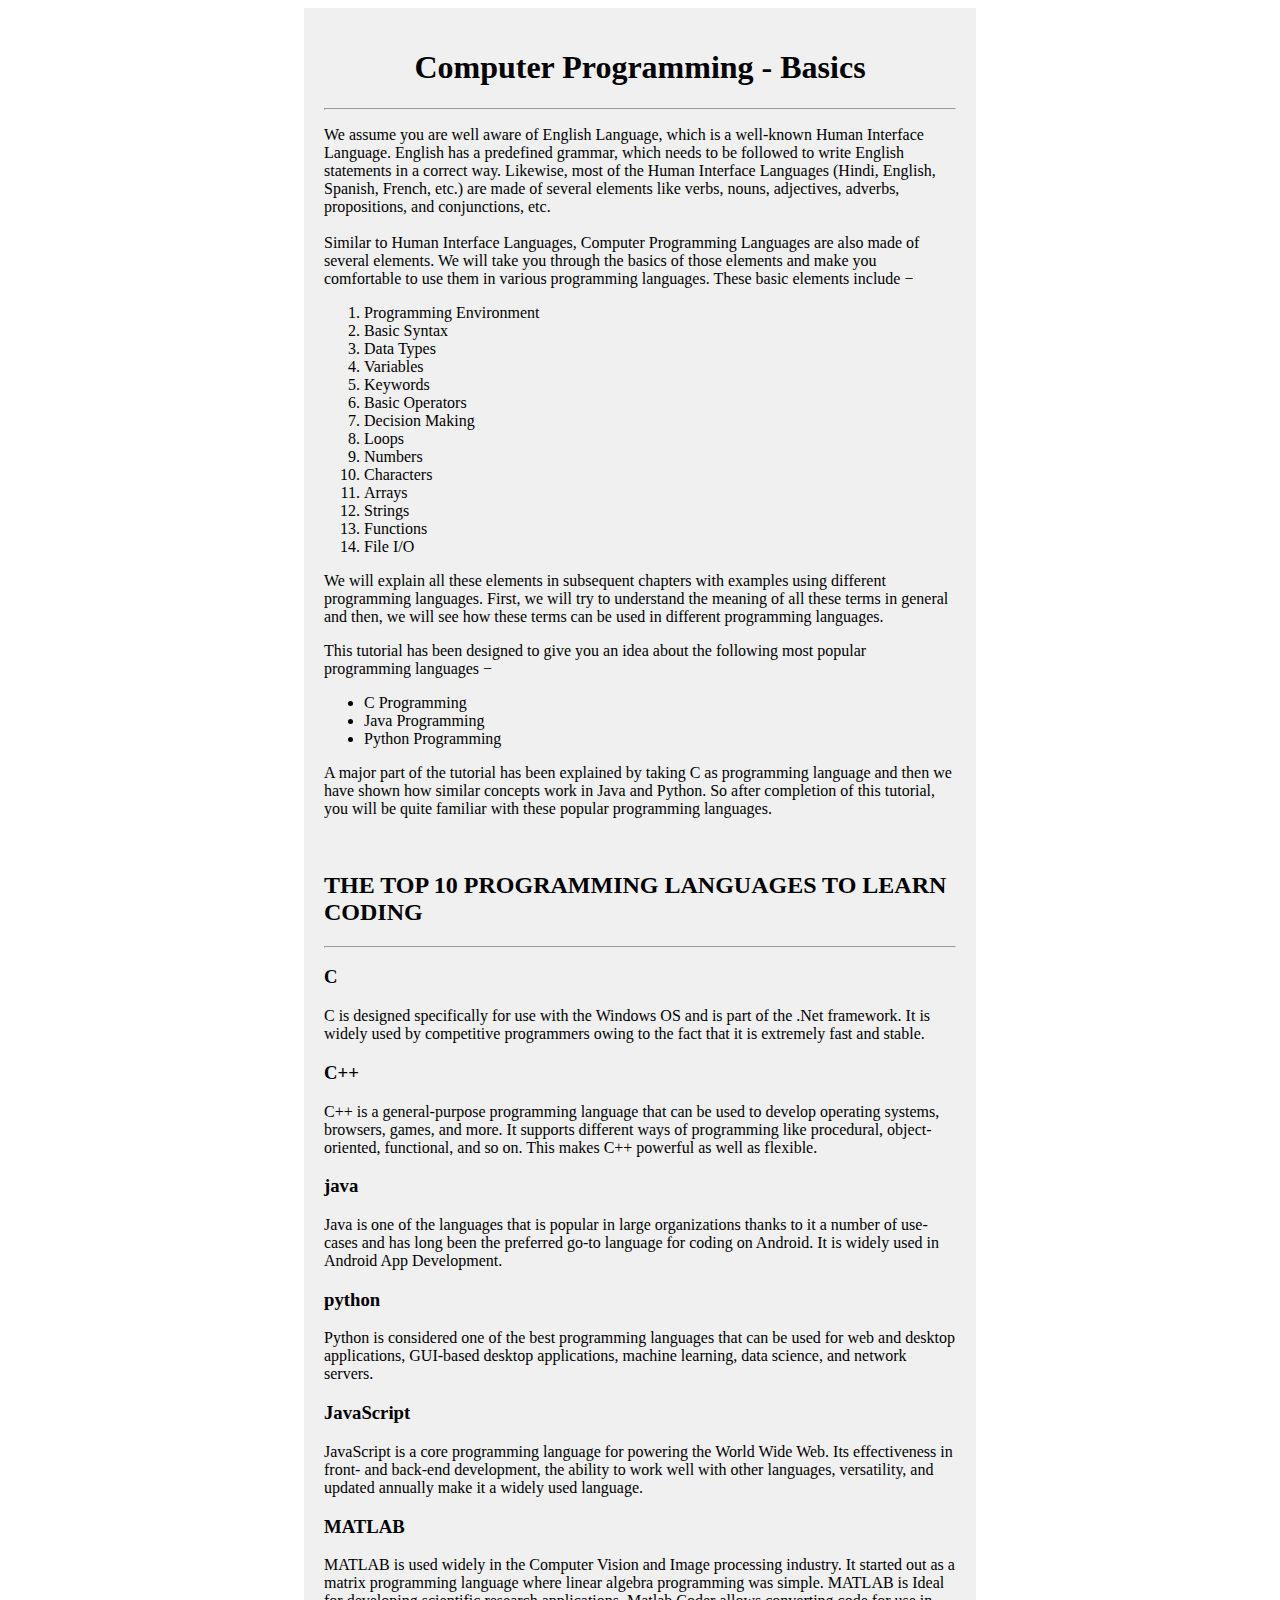
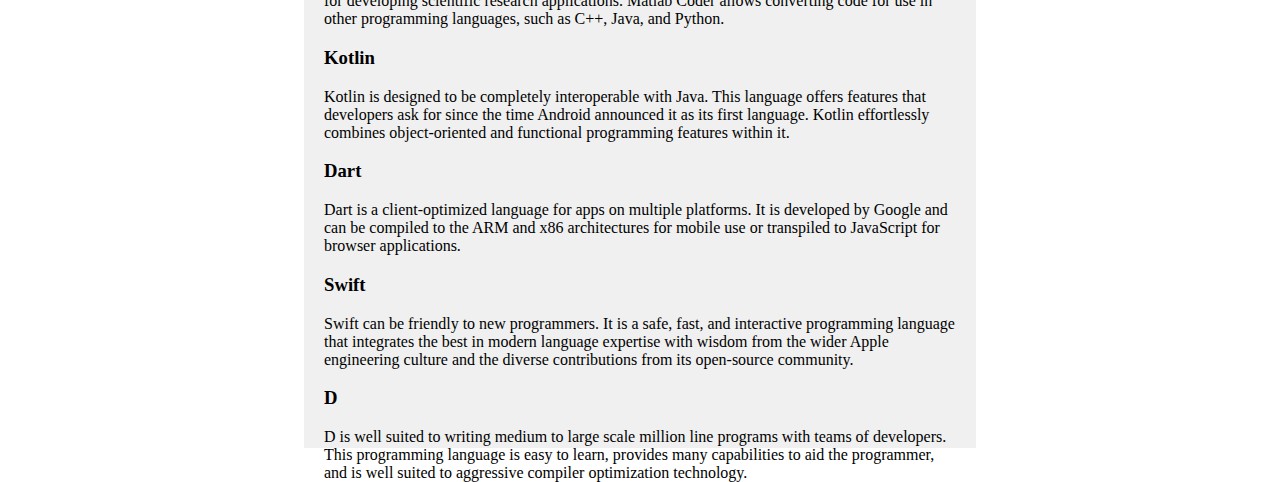
<file: About.html>
<!DOCTYPE html>
<html lang="en">
<head>
    <meta charset="UTF-8">
    <meta http-equiv="X-UA-Compatible" content="IE=edge">
    <meta name="viewport" content="width=device-width, initial-scale=1.0">
    <title>Document</title>
</head>
<style>
    .container{
        height: 2000px;
        width: 50%;
        margin: auto;
        background-color: #f0f0f0;
        padding: 20px;
    }
    .container h1{
        text-align: center;
        color: black;
    }
    .container p{
        color: black;
    }
    @media (max-width:500px) {
        .container{
        width: 100%;
        margin: auto;;
    }

    }

</style>
<body>
    <div class="container">
        <h1>Computer Programming - Basics</h1>
        <hr>
        <p>
            We assume you are well aware of English Language, which is a well-known Human Interface Language. English has a predefined grammar, which needs to be followed to write English statements in a correct way. Likewise, most of the Human Interface Languages (Hindi, English, Spanish, French, etc.) are made of several elements like verbs, nouns, adjectives, adverbs, propositions, and conjunctions, etc. <br> <br>
            Similar to Human Interface Languages, Computer Programming Languages are also made of several elements. We will take you through the basics of those elements and make you comfortable to use them in various programming languages. These basic elements include −
        </p>
        <ol>
            <li>Programming Environment</li>
            <li>Basic Syntax</li>
            <li>Data Types</li>
            <li>Variables</li>
            <li>Keywords</li>
            <li>Basic Operators</li>
            <li>Decision Making</li>
            <li>Loops</li>
            <li>Numbers</li>
            <li>Characters</li>
            <li>Arrays</li>
            <li>Strings</li>
            <li>Functions</li>
            <li>File I/O</li>
        </ol>
        <p>
            We will explain all these elements in subsequent chapters with examples using different programming languages. First, we will try to understand the meaning of all these terms in general and then, we will see how these terms can be used in different programming languages.
        </p>
        <p>
            This tutorial has been designed to give you an idea about the following most popular programming languages −
        </p>
        <ul>
            <li>C Programming</li>
            <li>Java Programming</li>
            <li>Python Programming</li>
        </ul>
        <p>
            A major part of the tutorial has been explained by taking C as programming language and then we have shown how similar concepts work in Java and Python. So after completion of this tutorial, you will be quite familiar with these popular programming languages.
        </p><br>
        <h2>THE TOP 10 PROGRAMMING LANGUAGES TO LEARN CODING</h2>
        <hr>
        <h3>C</h3>
        <p>C is designed specifically for use with the Windows OS and is part of the .Net framework. It is widely used by competitive programmers owing to the fact that it is extremely fast and stable.</p>
        <h3>C++</h3>
        <p>C++ is a general-purpose programming language that can be used to develop operating systems, browsers, games, and more. It supports different ways of programming like procedural, object-oriented, functional, and so on. This makes C++ powerful as well as flexible.</p>
        <h3>java</h3>
        <p>Java is one of the languages that is popular in large organizations thanks to it a number of use-cases and has long been the preferred go-to language for coding on Android. It is widely used in Android App Development.</p>
        <h3>python</h3>
        <p>Python is considered one of the best programming languages that can be used for web and desktop applications, GUI-based desktop applications, machine learning, data science, and network servers.</p>
        <h3>JavaScript</h3>
        <p>JavaScript is a core programming language for powering the World Wide Web. Its effectiveness in front- and back-end development, the ability to work well with other languages, versatility, and updated annually make it a widely used language.</p>
        <h3>MATLAB</h3>
        <p>MATLAB is used widely in the Computer Vision and Image processing industry. It started out as a matrix programming language where linear algebra programming was simple. MATLAB is Ideal for developing scientific research applications. Matlab Coder allows converting code for use in other programming languages, such as C++, Java, and Python.</p>
        <h3>Kotlin</h3>
        <p>Kotlin is designed to be completely interoperable with Java. This language offers features that developers ask for since the time Android announced it as its first language. Kotlin effortlessly combines object-oriented and functional programming features within it.</p>
        <h3>Dart</h3>
        <p>Dart is a client-optimized language for apps on multiple platforms. It is developed by Google and can be compiled to the ARM and x86 architectures for mobile use or transpiled to JavaScript for browser applications.</p>
        <h3>Swift</h3>
        <p>Swift can be friendly to new programmers. It is a safe, fast, and interactive programming language that integrates the best in modern language expertise with wisdom from the wider Apple engineering culture and the diverse contributions from its open-source community.</p>
        <h3>D</h3>
        <p>D is well suited to writing medium to large scale million line programs with teams of developers. This programming language is easy to learn, provides many capabilities to aid the programmer, and is well suited to aggressive compiler optimization technology.</p>

    </div>

</body>
</html>
</file>
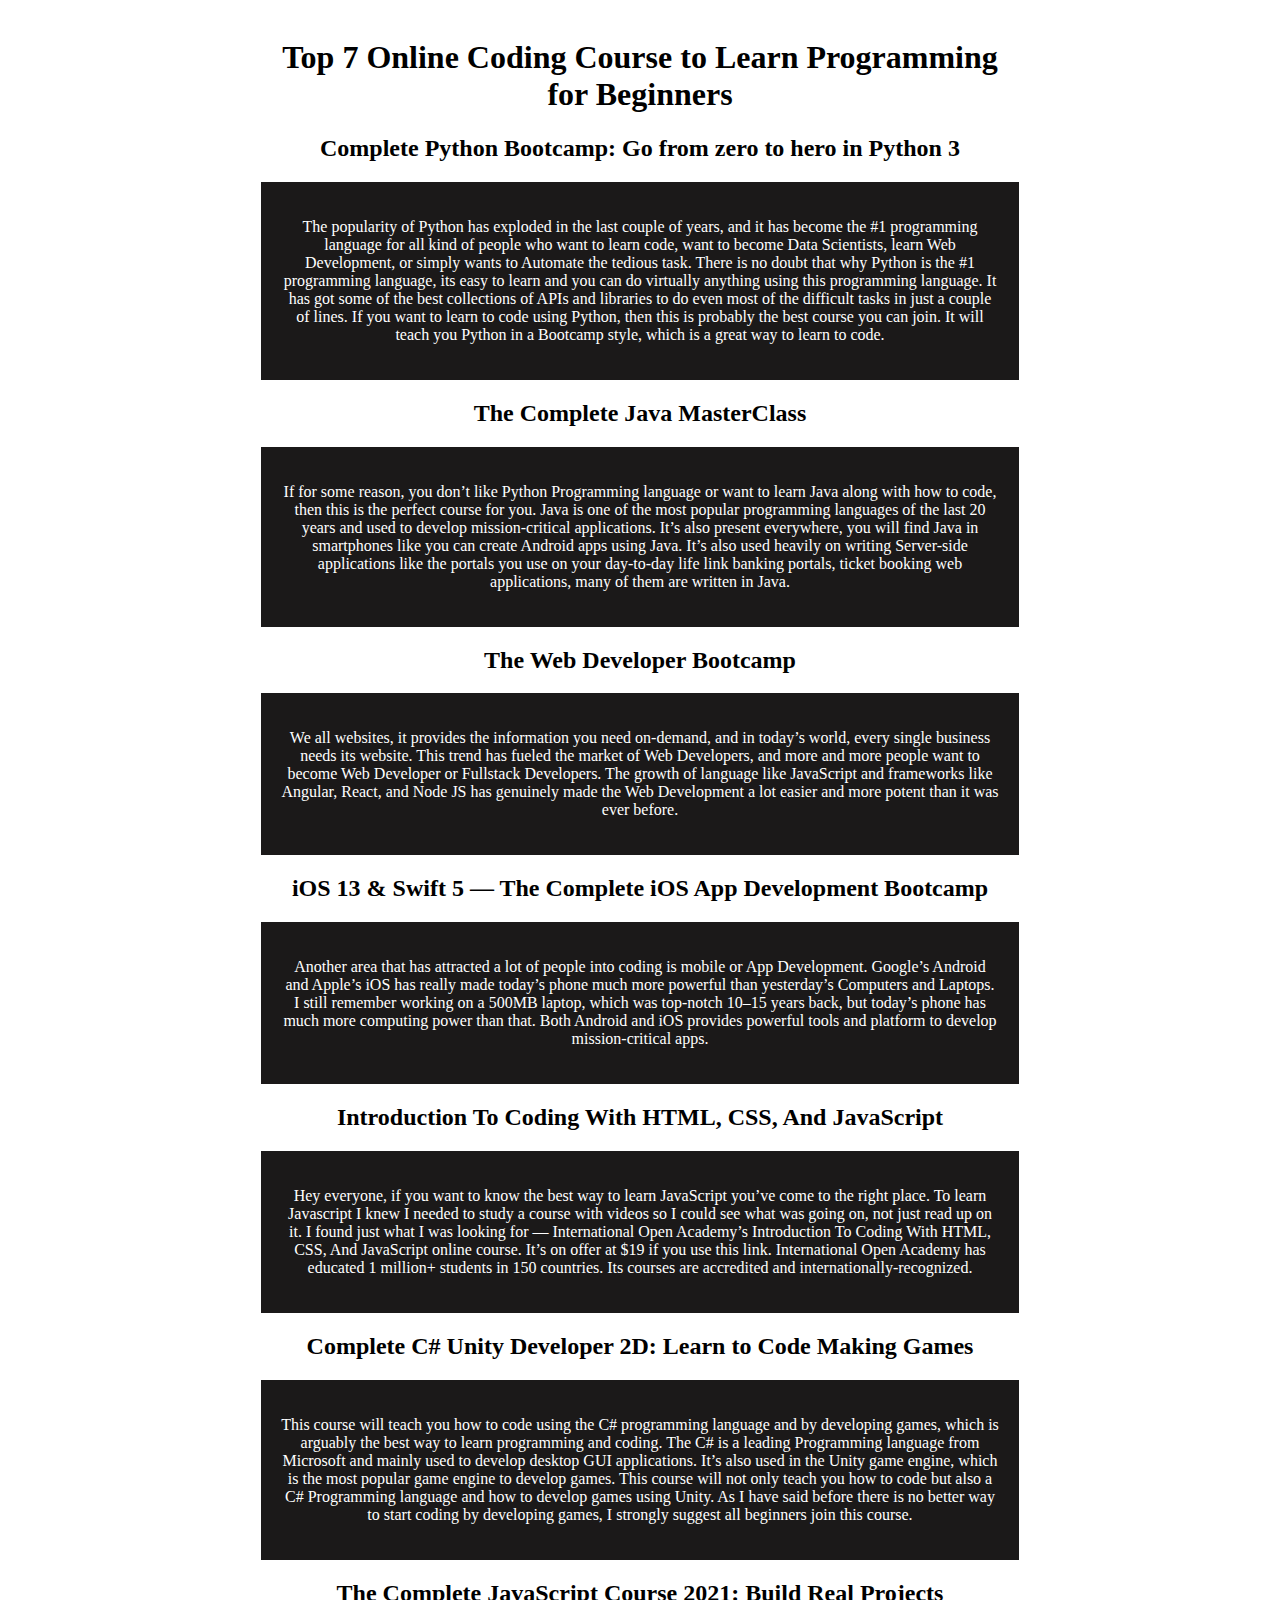
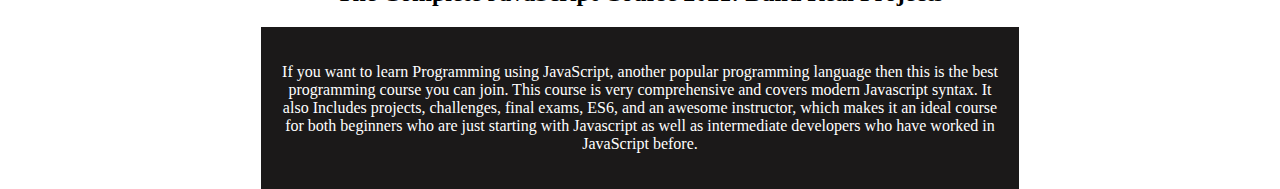
<file: course.html>
<!DOCTYPE html>
<html lang="en">
<head>
    <meta charset="UTF-8">
    <meta http-equiv="X-UA-Compatible" content="IE=edge">
    <meta name="viewport" content="width=device-width, initial-scale=1.0">
    <title>Document</title>
    <style>
        h1{
            text-align: center;
        }
        p{
            text-align: center;
            color: white;

        }
        h2{
            text-align: center;
        }
        .main{
            width: 60%;
            margin: auto;
            height: 1000px;
            text-align: center;
            padding: 10px 40px;
        }
        .f{
            background-color: rgb(27, 25, 25);
            padding: 20px;
        }
        @media (max-width:800px) {
            .main{
                display: flex;
                align-items: center;
                flex-direction: column;
            width: 100%;
            margin: auto;
            height: 1000px;
            text-align: center;
            padding: 10px 40px;
        }
        .f{
            width: 70%;
            margin: auto;
            text-align: center;
            padding: 10px 40px;
        }
        h1{
            font-size: 1.3rem;
            text-align: center;
        }
        h2{
            font-size: 1.3rem;
            text-align: center;
        }
        }
    </style>
</head>
<body>
    <div class="main">
        <h1>Top 7 Online Coding Course to Learn Programming for Beginners</h1>
        <h2>Complete Python Bootcamp: Go from zero to hero in Python 3</h2>
        <div class="f">
        <p>The popularity of Python has exploded in the last couple of years, and it has become the #1 programming language for all kind of people who want to learn code, want to become Data Scientists, learn Web Development, or simply wants to Automate the tedious task.

            There is no doubt that why Python is the #1 programming language, its easy to learn and you can do virtually anything using this programming language. It has got some of the best collections of APIs and libraries to do even most of the difficult tasks in just a couple of lines.
            If you want to learn to code using Python, then this is probably the best course you can join. It will teach you Python in a Bootcamp style, which is a great way to learn to code.</p>
        </div> 
        <h2>The Complete Java MasterClass</h2> 
        <div class="f">
        <p>If for some reason, you don’t like Python Programming language or want to learn Java along with how to code, then this is the perfect course for you.

            Java is one of the most popular programming languages of the last 20 years and used to develop mission-critical applications. It’s also present everywhere, you will find Java in smartphones like you can create Android apps using Java.
            It’s also used heavily on writing Server-side applications like the portals you use on your day-to-day life link banking portals, ticket booking web applications, many of them are written in Java.</p>
        </div>
        <h2>The Web Developer Bootcamp</h2>
        <div class="f">
        <p>We all websites, it provides the information you need on-demand, and in today’s world, every single business needs its website. This trend has fueled the market of Web Developers, and more and more people want to become Web Developer or Fullstack Developers.
            The growth of language like JavaScript and frameworks like Angular, React, and Node JS has genuinely made the Web Development a lot easier and more potent than it was ever before.</p>
        </div>
        <h2>iOS 13 & Swift 5 — The Complete iOS App Development Bootcamp</h2>
        <div class="f">
        <p>Another area that has attracted a lot of people into coding is mobile or App Development. Google’s Android and Apple’s iOS has really made today’s phone much more powerful than yesterday’s Computers and Laptops.

            I still remember working on a 500MB laptop, which was top-notch 10–15 years back, but today’s phone has much more computing power than that. Both Android and iOS provides powerful tools and platform to develop mission-critical apps.</p>
        </div>
        <h2>Introduction To Coding With HTML, CSS, And JavaScript</h2>
        <div class="f">
        <p>Hey everyone, if you want to know the best way to learn JavaScript you’ve come to the right place. To learn Javascript I knew I needed to study a course with videos so I could see what was going on, not just read up on it.
            I found just what I was looking for — International Open Academy’s Introduction To Coding With HTML, CSS, And JavaScript online course. It’s on offer at $19 if you use this link. International Open Academy has educated 1 million+ students in 150 countries. Its courses are accredited and internationally-recognized.</p>
        </div>
        <h2>Complete C# Unity Developer 2D: Learn to Code Making Games</h2> 
        <div class="f">
        <p>This course will teach you how to code using the C# programming language and by developing games, which is arguably the best way to learn programming and coding.

            The C# is a leading Programming language from Microsoft and mainly used to develop desktop GUI applications. It’s also used in the Unity game engine, which is the most popular game engine to develop games.
            
            This course will not only teach you how to code but also a C# Programming language and how to develop games using Unity. As I have said before there is no better way to start coding by developing games, I strongly suggest all beginners join this course.</p>
        </div>
        <h2>The Complete JavaScript Course 2021: Build Real Projects</h2>
        <div class="f">
        <p>If you want to learn Programming using JavaScript, another popular programming language then this is the best programming course you can join. This course is very comprehensive and covers modern Javascript syntax.
            It also Includes projects, challenges, final exams, ES6, and an awesome instructor, which makes it an ideal course for both beginners who are just starting with Javascript as well as intermediate developers who have worked in JavaScript before.</p>
        </div>
    </div>
</body>
</html>
</file>
